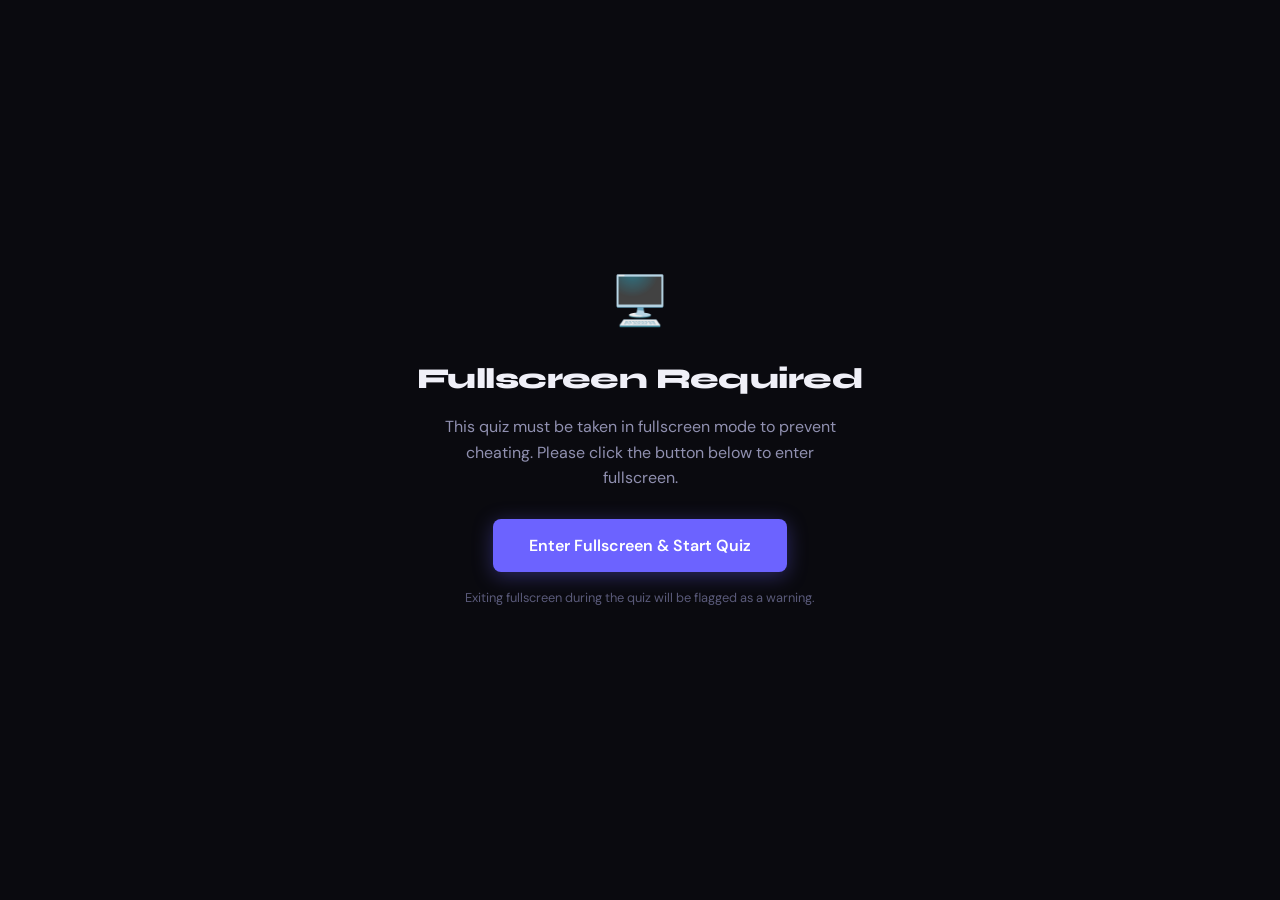
<file: quiz.html>
<!DOCTYPE html>
<html lang="en">
<head>
  <meta charset="UTF-8" />
  <meta name="viewport" content="width=device-width, initial-scale=1.0" />
  <title>QuizApp — Student Quiz</title>
  <link rel="stylesheet" href="style.css" />
</head>
<body>

<!-- ══════════ FULLSCREEN PROMPT ══════════ -->
<div class="fullscreen-prompt" id="fullscreenPrompt">
  <div style="font-size:3rem;margin-bottom:16px">🖥️</div>
  <h2>Fullscreen Required</h2>
  <p>This quiz must be taken in fullscreen mode to prevent cheating. Please click the button below to enter fullscreen.</p>
  <button class="btn btn-primary btn-lg" onclick="enterFullscreen()">Enter Fullscreen & Start Quiz</button>
  <p style="margin-top:16px;font-size:0.8rem;color:var(--text3)">Exiting fullscreen during the quiz will be flagged as a warning.</p>
</div>

<!-- ══════════ ANTI-CHEAT WARNING OVERLAY ══════════ -->
<div class="anticheat-warning hidden" id="anticheatOverlay">
  <div style="font-size:3rem;margin-bottom:8px">⚠️</div>
  <h2>Warning!</h2>
  <div class="warning-count" id="warningCount">1</div>
  <p id="warningMsg">Tab switch detected. Please stay on this page.</p>
  <p style="font-size:0.85rem;opacity:0.8" id="warningNote">Warning 3 will auto-submit your quiz.</p>
  <button class="btn" style="background:#fff;color:#ef4444;font-weight:700;margin-top:8px" onclick="dismissWarning()">I Understand — Resume Quiz</button>
</div>

<!-- ══════════ SCREEN: LOGIN ══════════ -->
<div class="screen active" id="screenLogin">
  <div class="login-wrap">
    <div class="login-card">
      <div style="text-align:center;margin-bottom:24px">
        <div class="brand" style="font-size:1.8rem;margin-bottom:4px">⚡ QuizApp</div>
        <div id="loginSubjectBadge" style="font-size:0.85rem;color:var(--text2)">Loading quiz...</div>
      </div>

      <div id="loginQuizInfo" class="card" style="padding:16px;margin-bottom:24px;background:var(--surface2)">
        <div style="font-size:0.8rem;color:var(--text2);margin-bottom:8px;text-transform:uppercase;letter-spacing:0.08em">Quiz Details</div>
        <div id="loginInfoContent" style="color:var(--text3);font-size:0.9rem">Waiting for quiz to be launched by faculty...</div>
      </div>

      <div id="loginForm">
        <h2 class="login-title">Student Login</h2>
        <p class="login-sub">Enter your details to begin the quiz.</p>

        <div class="form-group">
          <label>Full Name</label>
          <input type="text" id="studentName" placeholder="e.g. Rahul Sharma" autocomplete="off" />
        </div>
        <div class="form-row">
          <div class="form-group">
            <label>JLU ID</label>
            <input type="text" id="studentJluId" placeholder="e.g. JLU2023001" autocomplete="off" />
          </div>
          <div class="form-group">
            <label>Roll Number</label>
            <input type="text" id="studentRollNo" placeholder="e.g. 23CS001" autocomplete="off" />
          </div>
        </div>
        <div class="form-group">
          <label>Email Address</label>
          <input type="email" id="studentEmail" placeholder="your@email.com" autocomplete="off" />
        </div>

        <div id="loginError" class="alert alert-danger hidden"></div>

        <button class="btn btn-primary btn-full mt-16" onclick="startQuiz()" id="btnStart">
          Start Quiz →
        </button>
        <p style="text-align:center;font-size:0.78rem;color:var(--text3);margin-top:12px">
          Your scorecard will be emailed to you after submission.
        </p>
      </div>

      <div id="loginNotLive" class="hidden">
        <div class="alert alert-warning">⏳ Quiz has not been launched yet. Please wait for your faculty.</div>
        <button class="btn btn-ghost btn-full mt-8" onclick="checkQuizStatus()">🔄 Check Again</button>
      </div>
    </div>
  </div>
</div>

<!-- ══════════ SCREEN: QUIZ ══════════ -->
<div class="screen" id="screenQuiz">
  <!-- Fixed header -->
  <div class="quiz-header">
    <div class="flex gap-12" style="align-items:center">
      <span class="brand" style="font-size:1rem">⚡ QuizApp</span>
      <span id="quizSubjectLabel" style="font-size:0.8rem;color:var(--text2)"></span>
    </div>
    <div class="quiz-timer" id="quizTimer">
      <span>⏱</span><span id="timerDisplay">30:00</span>
    </div>
    <div style="font-size:0.85rem;color:var(--text2)">
      <span id="questionProgress">Q 0/0</span>
      <span style="margin-left:12px;color:var(--warning)" id="warningBadge"></span>
    </div>
  </div>

  <!-- Progress bar -->
  <div class="quiz-progress-bar">
    <div class="quiz-progress-fill" id="progressFill" style="width:0%"></div>
  </div>

  <!-- Quiz body -->
  <div class="quiz-body">
    <div class="container" style="padding-top:24px;padding-bottom:80px">
      <div id="questionsContainer"></div>

      <!-- Navigation -->
      <div style="position:fixed;bottom:0;left:0;right:0;background:rgba(10,10,15,0.95);backdrop-filter:blur(20px);border-top:1px solid var(--border);padding:14px 24px;">
        <div style="max-width:900px;margin:0 auto;display:flex;justify-content:space-between;align-items:center">
          <button class="btn btn-ghost" id="btnPrev" onclick="prevQuestion()">← Previous</button>
          <div style="font-size:0.85rem;color:var(--text2)">
            <span id="answeredCount">0</span> of <span id="totalCount">0</span> answered
          </div>
          <button class="btn btn-primary" id="btnNext" onclick="nextQuestion()">Next →</button>
        </div>
      </div>
    </div>
  </div>
</div>

<!-- ══════════ SCREEN: RESULT ══════════ -->
<div class="screen" id="screenResult">
  <div class="container" style="padding-bottom:60px">

    <!-- Hero -->
    <div class="result-hero">
      <div class="score-ring">
        <svg viewBox="0 0 160 160" width="160" height="160">
          <circle cx="80" cy="80" r="70" fill="none" stroke="var(--surface3)" stroke-width="12"/>
          <circle cx="80" cy="80" r="70" fill="none" stroke="url(#scoreGrad)" stroke-width="12"
            stroke-linecap="round" id="scoreCircle" stroke-dasharray="439.8" stroke-dashoffset="439.8"/>
          <defs>
            <linearGradient id="scoreGrad" x1="0%" y1="0%" x2="100%" y2="0%">
              <stop offset="0%" stop-color="#6c63ff"/>
              <stop offset="100%" stop-color="#43e8b0"/>
            </linearGradient>
          </defs>
        </svg>
        <div class="score-ring-text">
          <div class="score-big" id="resultScore">—</div>
          <div class="score-sub">Score</div>
        </div>
      </div>
      <h2 style="font-size:1.6rem;font-weight:800;margin-bottom:6px" id="resultName">Well done!</h2>
      <p style="color:var(--text2)" id="resultSubject"></p>
    </div>

    <!-- Stats -->
    <div class="stats-grid mb-24">
      <div class="stat-card"><div class="stat-value" id="rAccuracy">—</div><div class="stat-label">Accuracy</div></div>
      <div class="stat-card"><div class="stat-value" id="rTime">—</div><div class="stat-label">Time Taken</div></div>
      <div class="stat-card"><div class="stat-value" id="rCorrect">—</div><div class="stat-label">Correct</div></div>
      <div class="stat-card"><div class="stat-value" id="rWrong">—</div><div class="stat-label">Wrong</div></div>
    </div>

    <div id="emailSentAlert" class="hidden"></div>

    <!-- Answer Review -->
    <div class="flex-between mb-16">
      <h3 style="font-family:'Syne',sans-serif;font-weight:700">Answer Review</h3>
      <span style="font-size:0.85rem;color:var(--text2)">Green = correct, Red = wrong</span>
    </div>
    <div id="reviewList"></div>

  </div>
</div>

<script src="app.js"></script>
<script>
// ═══════════════════════════════════════════════════
//  Student Quiz Logic
// ═══════════════════════════════════════════════════

let currentSession = null;
let currentQuestionIndex = 0;
let timerInterval = null;
let timeLeft = 0;
let quizData = null;
let warningCount = 0;
const MAX_WARNINGS = 3;

// ── INIT ──
window.addEventListener('load', () => {
  loadQuizData();
  setupAntiCheat();
});

function loadQuizData() {
  const stored = sessionStorage.getItem('quizState');
  if (stored) {
    quizData = JSON.parse(stored);
    QuizApp.state.faculty = quizData.faculty;
    QuizApp.state.questions = quizData.questions;
    QuizApp.state.quizLive = quizData.quizLive;
  }

  if (!quizData || !quizData.quizLive) {
    document.getElementById('loginForm').classList.add('hidden');
    document.getElementById('loginNotLive').classList.remove('hidden');
    return;
  }

  const f = quizData.faculty;
  document.getElementById('loginSubjectBadge').textContent = `${f.subjectName} — ${f.subjectCode}`;
  document.getElementById('loginInfoContent').innerHTML = `
    <div style="display:flex;flex-direction:column;gap:4px">
      <span><strong>Subject:</strong> ${f.subjectName} (${f.subjectCode})</span>
      <span><strong>Faculty:</strong> ${f.facultyName}</span>
      <span><strong>Duration:</strong> ${f.duration} minutes</span>
      <span><strong>Questions:</strong> ${f.questions?.length || quizData.questions.length}</span>
      ${f.instructions ? `<span><strong>Instructions:</strong> ${f.instructions}</span>` : ''}
    </div>`;
  document.title = `QuizApp — ${f.subjectName}`;
}

function checkQuizStatus() {
  loadQuizData();
  if (quizData && quizData.quizLive) {
    document.getElementById('loginNotLive').classList.add('hidden');
    document.getElementById('loginForm').classList.remove('hidden');
  } else {
    alert('Quiz is not live yet. Please try again.');
  }
}

// ── LOGIN ──
function startQuiz() {
  const name = document.getElementById('studentName').value.trim();
  const jluId = document.getElementById('studentJluId').value.trim();
  const rollNumber = document.getElementById('studentRollNo').value.trim();
  const email = document.getElementById('studentEmail').value.trim();

  if (!name || !jluId || !rollNumber || !email) {
    showLoginError('Please fill in all fields.');
    return;
  }
  if (!/^[^\s@]+@[^\s@]+\.[^\s@]+$/.test(email)) {
    showLoginError('Please enter a valid email address.');
    return;
  }
  if (!quizData || !quizData.quizLive) {
    showLoginError('Quiz is not live. Please wait for faculty.');
    return;
  }

  // Create session
  currentSession = QuizApp.Sessions.create({ name, jluId, rollNumber, email });
  timeLeft = QuizApp.state.faculty.duration * 60;

  // Show fullscreen prompt
  document.getElementById('fullscreenPrompt').style.display = 'flex';
}

function showLoginError(msg) {
  const el = document.getElementById('loginError');
  el.textContent = msg;
  el.classList.remove('hidden');
}

// ── FULLSCREEN ──
function enterFullscreen() {
  const el = document.documentElement;
  if (el.requestFullscreen) el.requestFullscreen();
  else if (el.webkitRequestFullscreen) el.webkitRequestFullscreen();
  else if (el.mozRequestFullScreen) el.mozRequestFullScreen();

  document.getElementById('fullscreenPrompt').style.display = 'none';
  showQuizScreen();
}

document.addEventListener('fullscreenchange', () => {
  if (!document.fullscreenElement && currentSession && !currentSession.submitted) {
    triggerWarning('fullscreen', 'Fullscreen exit detected! Please stay in fullscreen.');
  }
});

// ── QUIZ SCREEN ──
function showQuizScreen() {
  document.getElementById('screenLogin').classList.remove('active');
  document.getElementById('screenQuiz').classList.add('active');
  document.getElementById('quizSubjectLabel').textContent =
    `${QuizApp.state.faculty.subjectName} — ${QuizApp.state.faculty.subjectCode}`;

  renderQuestion(0);
  startTimer();
}

// ── RENDER QUESTION ──
function renderQuestion(index) {
  const q = currentSession.questions[index];
  const total = currentSession.questions.length;
  currentQuestionIndex = index;

  // Progress
  const answered = Object.keys(currentSession.answers).length;
  document.getElementById('questionProgress').textContent = `Q ${index+1}/${total}`;
  document.getElementById('answeredCount').textContent = answered;
  document.getElementById('totalCount').textContent = total;
  document.getElementById('progressFill').style.width = `${((index+1)/total)*100}%`;

  // Nav buttons
  document.getElementById('btnPrev').disabled = index === 0;
  const isLast = index === total - 1;
  const nextBtn = document.getElementById('btnNext');
  nextBtn.textContent = isLast ? '✅ Submit Quiz' : 'Next →';
  nextBtn.className = isLast ? 'btn btn-success' : 'btn btn-primary';
  if (isLast) {
    nextBtn.onclick = () => confirmSubmit();
  } else {
    nextBtn.onclick = () => nextQuestion();
  }

  // Render question card
  const selectedAnswer = currentSession.answers[q.questionText] || null;
  document.getElementById('questionsContainer').innerHTML = `
    <div class="question-card">
      <div class="question-number">Question ${index + 1} of ${total}</div>
      <div class="question-text">${q.questionText}</div>
      <div class="options-grid">
        ${q.optionsShuffled.map(key => `
          <div class="option ${selectedAnswer === key ? 'selected' : ''}"
               onclick="selectAnswer('${q.questionText.replace(/'/g,"\\'")}', '${key}', this)">
            <div class="option-key">${key}</div>
            <div class="option-text">${q.options[key]}</div>
          </div>
        `).join('')}
      </div>
    </div>`;
}

// ── SELECT ANSWER ──
function selectAnswer(questionText, key, el) {
  currentSession.answers[questionText] = key;
  // Update UI
  document.querySelectorAll('.option').forEach(o => o.classList.remove('selected'));
  el.classList.add('selected');
  // Update answered count
  document.getElementById('answeredCount').textContent = Object.keys(currentSession.answers).length;
}

function nextQuestion() {
  if (currentQuestionIndex < currentSession.questions.length - 1) {
    renderQuestion(currentQuestionIndex + 1);
  }
}

function prevQuestion() {
  if (currentQuestionIndex > 0) {
    renderQuestion(currentQuestionIndex - 1);
  }
}

// ── CONFIRM SUBMIT ──
function confirmSubmit() {
  const answered = Object.keys(currentSession.answers).length;
  const total = currentSession.questions.length;
  const unanswered = total - answered;
  if (unanswered > 0) {
    if (!confirm(`You have ${unanswered} unanswered question(s). Are you sure you want to submit?`)) return;
  } else {
    if (!confirm('Submit your quiz? You cannot change answers after submission.')) return;
  }
  submitQuiz();
}

// ── SUBMIT QUIZ ──
async function submitQuiz() {
  clearInterval(timerInterval);
  const session = QuizApp.Sessions.evaluate(currentSession.id);
  currentSession = session;

  // Save submission to sessionStorage for faculty dashboard
  const existing = JSON.parse(sessionStorage.getItem('submissions') || '[]');
  existing.push(session);
  sessionStorage.setItem('submissions', JSON.stringify(existing));

  // Send email if token available
  let emailSent = false;
  if (QuizApp.state.faculty.gmailAccessToken) {
    try {
      await QuizApp.Email.sendStudentScorecard(session);
      emailSent = true;
    } catch(e) { emailSent = false; }
  }

  showResultScreen(session, emailSent);
}

// ── RESULT SCREEN ──
function showResultScreen(session, emailSent) {
  document.getElementById('screenQuiz').classList.remove('active');
  document.getElementById('screenResult').classList.add('active');

  const total = session.questions.length;
  const wrong = total - session.score - (session.questions.filter(q => !session.answers[q.questionText]).length);
  const unanswered = session.questions.filter(q => !session.answers[q.questionText]).length;

  // Score ring animation
  const circumference = 439.8;
  const offset = circumference - (session.accuracy / 100) * circumference;
  setTimeout(() => {
    document.getElementById('scoreCircle').style.transition = 'stroke-dashoffset 1.2s ease';
    document.getElementById('scoreCircle').style.strokeDashoffset = offset;
  }, 300);

  document.getElementById('resultScore').textContent = `${session.score}/${total}`;
  document.getElementById('resultName').textContent = session.accuracy >= 75 ? '🎉 Well Done!' : session.accuracy >= 50 ? '👍 Good Effort!' : '📚 Keep Practicing!';
  document.getElementById('resultSubject').textContent = `${QuizApp.state.faculty.subjectName} — ${QuizApp.state.faculty.subjectCode} | ${session.name}`;
  document.getElementById('rAccuracy').textContent = `${session.accuracy}%`;
  document.getElementById('rTime').textContent = QuizApp.Sessions.getTimeTaken(session);
  document.getElementById('rCorrect').textContent = session.score;
  document.getElementById('rWrong').textContent = total - session.score;

  // Email alert
  const alertEl = document.getElementById('emailSentAlert');
  if (emailSent) {
    alertEl.innerHTML = `<div class="alert alert-success">📧 Scorecard emailed to ${session.email}</div>`;
  } else {
    alertEl.innerHTML = `<div class="alert alert-info">ℹ️ Email not configured. Show your score to faculty.</div>`;
  }
  alertEl.classList.remove('hidden');

  // Review list
  document.getElementById('reviewList').innerHTML = session.questions.map((q, i) => {
    const chosen = session.answers[q.questionText];
    const isCorrect = chosen === q.answer;
    return `
      <div class="review-item ${isCorrect ? 'correct' : 'wrong'}">
        <div class="review-q"><strong>Q${i+1}.</strong> ${q.questionText}</div>
        <div class="review-answers">
          ${chosen ? `<span class="review-ans your">Your answer: ${chosen}) ${q.options[chosen] || ''}</span>` : `<span class="review-ans" style="background:rgba(255,209,102,0.15);color:var(--warning)">Not Answered</span>`}
          ${!isCorrect ? `<span class="review-ans correct-ans">Correct: ${q.answer}) ${q.options[q.answer]}</span>` : ''}
          <span style="font-size:1.1rem">${isCorrect ? '✅' : '❌'}</span>
        </div>
      </div>`;
  }).join('');
}

// ── TIMER ──
function startTimer() {
  updateTimerDisplay();
  timerInterval = setInterval(() => {
    timeLeft--;
    updateTimerDisplay();
    if (timeLeft <= 0) {
      clearInterval(timerInterval);
      alert('⏰ Time is up! Your quiz is being submitted.');
      submitQuiz();
    }
  }, 1000);
}

function updateTimerDisplay() {
  const mins = Math.floor(timeLeft / 60);
  const secs = timeLeft % 60;
  const display = `${String(mins).padStart(2,'0')}:${String(secs).padStart(2,'0')}`;
  const el = document.getElementById('timerDisplay');
  const timer = document.getElementById('quizTimer');
  el.textContent = display;
  timer.classList.remove('warning','danger');
  if (timeLeft <= 60) timer.classList.add('danger');
  else if (timeLeft <= 300) timer.classList.add('warning');
}

// ── ANTI-CHEAT ──
function setupAntiCheat() {
  // Block copy, paste, cut, right-click
  ['copy','paste','cut','contextmenu'].forEach(evt => {
    document.addEventListener(evt, (e) => {
      if (currentSession && !currentSession.submitted) {
        e.preventDefault();
        currentSession.copyAttempts++;
        showToast('⛔ Copy/paste is disabled during the quiz.');
      }
    });
  });

  // Tab switch / visibility change
  document.addEventListener('visibilitychange', () => {
    if (document.hidden && currentSession && !currentSession.submitted) {
      triggerWarning('tab', 'Tab switch detected! Stay on the quiz tab.');
    }
  });

  // Window blur (alt-tab, etc.)
  window.addEventListener('blur', () => {
    if (currentSession && !currentSession.submitted) {
      triggerWarning('blur', 'Window lost focus! Please return to the quiz.');
    }
  });

  // Keyboard shortcuts
  document.addEventListener('keydown', (e) => {
    if (!currentSession || currentSession.submitted) return;
    // Block F12, Ctrl+U, Ctrl+Shift+I, Ctrl+C, Ctrl+V, etc.
    if (e.key === 'F12' || (e.ctrlKey && ['u','s','a','c','v','x','p'].includes(e.key.toLowerCase()))
        || (e.ctrlKey && e.shiftKey && ['i','j','c'].includes(e.key.toLowerCase()))) {
      e.preventDefault();
      showToast('⛔ This action is disabled during the quiz.');
    }
  });
}

function triggerWarning(type, msg) {
  warningCount++;
  currentSession.tabSwitches++;

  // Update warning badge
  document.getElementById('warningBadge').textContent = `⚠️ ${warningCount} warning(s)`;

  if (warningCount >= MAX_WARNINGS) {
    // Auto submit
    document.getElementById('anticheatOverlay').classList.remove('hidden');
    document.getElementById('warningCount').textContent = warningCount;
    document.getElementById('warningMsg').textContent = 'Maximum warnings reached. Your quiz is being auto-submitted!';
    document.getElementById('warningNote').textContent = '';
    setTimeout(() => {
      document.getElementById('anticheatOverlay').classList.add('hidden');
      submitQuiz();
    }, 3000);
    return;
  }

  const overlay = document.getElementById('anticheatOverlay');
  document.getElementById('warningCount').textContent = warningCount;
  document.getElementById('warningMsg').textContent = msg;
  document.getElementById('warningNote').textContent = `Warning ${warningCount} of ${MAX_WARNINGS}. Warning ${MAX_WARNINGS} will auto-submit your quiz.`;
  overlay.classList.remove('hidden');
}

function dismissWarning() {
  document.getElementById('anticheatOverlay').classList.add('hidden');
  // Try re-enter fullscreen
  if (!document.fullscreenElement && currentSession && !currentSession.submitted) {
    enterFullscreenSilently();
  }
}

function enterFullscreenSilently() {
  const el = document.documentElement;
  if (el.requestFullscreen) el.requestFullscreen().catch(() => {});
}

// ── TOAST ──
let toastTimeout;
function showToast(msg) {
  let toast = document.getElementById('toast');
  if (!toast) {
    toast = document.createElement('div');
    toast.id = 'toast';
    toast.style.cssText = `
      position:fixed;bottom:80px;left:50%;transform:translateX(-50%);
      background:var(--surface3);border:1px solid var(--border);
      color:var(--text);padding:10px 20px;border-radius:8px;
      font-size:0.85rem;z-index:9000;animation:fadeIn 0.2s ease;
      white-space:nowrap;box-shadow:var(--shadow)`;
    document.body.appendChild(toast);
  }
  toast.textContent = msg;
  toast.style.display = 'block';
  clearTimeout(toastTimeout);
  toastTimeout = setTimeout(() => { toast.style.display = 'none'; }, 2500);
}
</script>
</body>
</html>
</file>
<file: style.css>
@import url('https://fonts.googleapis.com/css2?family=Syne:wght@400;600;700;800&family=DM+Sans:wght@300;400;500;600&display=swap');

:root {
  --bg: #0a0a0f;
  --surface: #111118;
  --surface2: #1a1a24;
  --surface3: #22222f;
  --border: #2a2a3a;
  --accent: #6c63ff;
  --accent2: #ff6584;
  --accent3: #43e8b0;
  --text: #f0f0f8;
  --text2: #9090b0;
  --text3: #5a5a7a;
  --success: #43e8b0;
  --danger: #ff6584;
  --warning: #ffd166;
  --radius: 14px;
  --radius-sm: 8px;
  --shadow: 0 8px 32px rgba(0,0,0,0.4);
  --glow: 0 0 30px rgba(108,99,255,0.15);
}

* { margin: 0; padding: 0; box-sizing: border-box; }

html { scroll-behavior: smooth; }

body {
  font-family: 'DM Sans', sans-serif;
  background: var(--bg);
  color: var(--text);
  min-height: 100vh;
  line-height: 1.6;
  overflow-x: hidden;
}

body::before {
  content: '';
  position: fixed;
  top: -50%;
  left: -50%;
  width: 200%;
  height: 200%;
  background: radial-gradient(ellipse at 20% 20%, rgba(108,99,255,0.06) 0%, transparent 50%),
              radial-gradient(ellipse at 80% 80%, rgba(67,232,176,0.04) 0%, transparent 50%);
  pointer-events: none;
  z-index: 0;
}

/* ─── TYPOGRAPHY ─── */
h1, h2, h3, h4 { font-family: 'Syne', sans-serif; letter-spacing: -0.02em; }

.brand {
  font-family: 'Syne', sans-serif;
  font-weight: 800;
  font-size: 1.4rem;
  background: linear-gradient(135deg, var(--accent), var(--accent3));
  -webkit-background-clip: text;
  -webkit-text-fill-color: transparent;
  background-clip: text;
}

/* ─── LAYOUT ─── */
.container {
  max-width: 900px;
  margin: 0 auto;
  padding: 0 24px;
  position: relative;
  z-index: 1;
}

.container-wide {
  max-width: 1200px;
  margin: 0 auto;
  padding: 0 24px;
  position: relative;
  z-index: 1;
}

/* ─── HEADER ─── */
.header {
  padding: 20px 0;
  border-bottom: 1px solid var(--border);
  position: sticky;
  top: 0;
  background: rgba(10,10,15,0.85);
  backdrop-filter: blur(20px);
  z-index: 100;
}

.header-inner {
  display: flex;
  align-items: center;
  justify-content: space-between;
}

.header-badge {
  font-size: 0.7rem;
  font-weight: 600;
  text-transform: uppercase;
  letter-spacing: 0.1em;
  padding: 4px 10px;
  border-radius: 20px;
  background: rgba(108,99,255,0.15);
  color: var(--accent);
  border: 1px solid rgba(108,99,255,0.3);
}

/* ─── CARDS ─── */
.card {
  background: var(--surface);
  border: 1px solid var(--border);
  border-radius: var(--radius);
  padding: 28px;
  box-shadow: var(--shadow);
  transition: border-color 0.2s;
}

.card:hover { border-color: rgba(108,99,255,0.3); }

.card-title {
  font-family: 'Syne', sans-serif;
  font-size: 1.1rem;
  font-weight: 700;
  margin-bottom: 20px;
  display: flex;
  align-items: center;
  gap: 10px;
}

.card-title .icon {
  width: 32px;
  height: 32px;
  border-radius: 8px;
  display: flex;
  align-items: center;
  justify-content: center;
  font-size: 1rem;
  background: rgba(108,99,255,0.15);
}

/* ─── FORMS ─── */
.form-group {
  margin-bottom: 18px;
}

.form-row {
  display: grid;
  grid-template-columns: 1fr 1fr;
  gap: 16px;
}

.form-row-3 {
  display: grid;
  grid-template-columns: 1fr 1fr 1fr;
  gap: 16px;
}

label {
  display: block;
  font-size: 0.8rem;
  font-weight: 600;
  text-transform: uppercase;
  letter-spacing: 0.08em;
  color: var(--text2);
  margin-bottom: 8px;
}

input, select, textarea {
  width: 100%;
  background: var(--surface2);
  border: 1px solid var(--border);
  border-radius: var(--radius-sm);
  padding: 12px 16px;
  color: var(--text);
  font-family: 'DM Sans', sans-serif;
  font-size: 0.95rem;
  transition: border-color 0.2s, box-shadow 0.2s;
  outline: none;
}

input:focus, select:focus, textarea:focus {
  border-color: var(--accent);
  box-shadow: 0 0 0 3px rgba(108,99,255,0.15);
}

input::placeholder, textarea::placeholder { color: var(--text3); }

textarea {
  resize: vertical;
  min-height: 160px;
  font-size: 0.9rem;
  line-height: 1.7;
}

select option { background: var(--surface2); }

/* ─── BUTTONS ─── */
.btn {
  display: inline-flex;
  align-items: center;
  justify-content: center;
  gap: 8px;
  padding: 12px 24px;
  border-radius: var(--radius-sm);
  font-family: 'DM Sans', sans-serif;
  font-size: 0.9rem;
  font-weight: 600;
  cursor: pointer;
  border: none;
  transition: all 0.2s;
  text-decoration: none;
  white-space: nowrap;
}

.btn-primary {
  background: var(--accent);
  color: #fff;
  box-shadow: 0 4px 20px rgba(108,99,255,0.35);
}

.btn-primary:hover {
  background: #7c75ff;
  box-shadow: 0 4px 28px rgba(108,99,255,0.5);
  transform: translateY(-1px);
}

.btn-success {
  background: var(--success);
  color: #0a0a0f;
  box-shadow: 0 4px 20px rgba(67,232,176,0.3);
}

.btn-success:hover {
  background: #5fffca;
  transform: translateY(-1px);
}

.btn-danger {
  background: var(--danger);
  color: #fff;
  box-shadow: 0 4px 20px rgba(255,101,132,0.3);
}

.btn-danger:hover { background: #ff7a99; transform: translateY(-1px); }

.btn-ghost {
  background: transparent;
  color: var(--text2);
  border: 1px solid var(--border);
}

.btn-ghost:hover {
  border-color: var(--accent);
  color: var(--accent);
  background: rgba(108,99,255,0.08);
}

.btn-warning {
  background: var(--warning);
  color: #0a0a0f;
}

.btn-sm { padding: 8px 16px; font-size: 0.82rem; }
.btn-lg { padding: 16px 36px; font-size: 1rem; }
.btn-full { width: 100%; }

.btn:disabled {
  opacity: 0.4;
  cursor: not-allowed;
  transform: none !important;
}

/* ─── TABS ─── */
.tabs {
  display: flex;
  gap: 4px;
  background: var(--surface2);
  padding: 4px;
  border-radius: var(--radius-sm);
  margin-bottom: 28px;
}

.tab {
  flex: 1;
  padding: 10px 20px;
  border-radius: 6px;
  border: none;
  background: transparent;
  color: var(--text2);
  font-family: 'DM Sans', sans-serif;
  font-size: 0.9rem;
  font-weight: 500;
  cursor: pointer;
  transition: all 0.2s;
}

.tab.active {
  background: var(--accent);
  color: #fff;
  box-shadow: 0 2px 12px rgba(108,99,255,0.4);
}

/* ─── BADGE ─── */
.badge {
  display: inline-flex;
  align-items: center;
  padding: 3px 10px;
  border-radius: 20px;
  font-size: 0.75rem;
  font-weight: 600;
}

.badge-success { background: rgba(67,232,176,0.15); color: var(--success); }
.badge-danger { background: rgba(255,101,132,0.15); color: var(--danger); }
.badge-warning { background: rgba(255,209,102,0.15); color: var(--warning); }
.badge-info { background: rgba(108,99,255,0.15); color: var(--accent); }

/* ─── TABLE ─── */
.table-wrap {
  overflow-x: auto;
  border-radius: var(--radius);
  border: 1px solid var(--border);
}

table {
  width: 100%;
  border-collapse: collapse;
  font-size: 0.88rem;
}

thead {
  background: var(--surface2);
  position: sticky;
  top: 0;
}

th {
  padding: 14px 16px;
  text-align: left;
  font-family: 'Syne', sans-serif;
  font-size: 0.75rem;
  font-weight: 700;
  text-transform: uppercase;
  letter-spacing: 0.08em;
  color: var(--text2);
  border-bottom: 1px solid var(--border);
  white-space: nowrap;
}

td {
  padding: 14px 16px;
  border-bottom: 1px solid rgba(42,42,58,0.5);
  color: var(--text);
  vertical-align: middle;
}

tr:last-child td { border-bottom: none; }
tr:hover td { background: rgba(108,99,255,0.04); }

/* ─── STATS GRID ─── */
.stats-grid {
  display: grid;
  grid-template-columns: repeat(auto-fit, minmax(160px, 1fr));
  gap: 16px;
  margin-bottom: 28px;
}

.stat-card {
  background: var(--surface2);
  border: 1px solid var(--border);
  border-radius: var(--radius);
  padding: 20px;
  text-align: center;
}

.stat-value {
  font-family: 'Syne', sans-serif;
  font-size: 2rem;
  font-weight: 800;
  background: linear-gradient(135deg, var(--accent), var(--accent3));
  -webkit-background-clip: text;
  -webkit-text-fill-color: transparent;
  background-clip: text;
  line-height: 1;
  margin-bottom: 6px;
}

.stat-label {
  font-size: 0.78rem;
  color: var(--text2);
  text-transform: uppercase;
  letter-spacing: 0.08em;
  font-weight: 600;
}

/* ─── QUIZ SCREEN ─── */
.quiz-header {
  position: fixed;
  top: 0; left: 0; right: 0;
  background: rgba(10,10,15,0.95);
  backdrop-filter: blur(20px);
  border-bottom: 1px solid var(--border);
  padding: 14px 24px;
  display: flex;
  align-items: center;
  justify-content: space-between;
  z-index: 200;
}

.quiz-timer {
  font-family: 'Syne', sans-serif;
  font-size: 1.3rem;
  font-weight: 800;
  color: var(--accent3);
  display: flex;
  align-items: center;
  gap: 8px;
}

.quiz-timer.warning { color: var(--warning); animation: pulse 1s infinite; }
.quiz-timer.danger { color: var(--danger); animation: pulse 0.5s infinite; }

.quiz-progress-bar {
  height: 3px;
  background: var(--surface3);
  position: fixed;
  top: 57px;
  left: 0; right: 0;
  z-index: 200;
}

.quiz-progress-fill {
  height: 100%;
  background: linear-gradient(90deg, var(--accent), var(--accent3));
  transition: width 0.3s ease;
}

.quiz-body { padding-top: 80px; }

.question-card {
  background: var(--surface);
  border: 1px solid var(--border);
  border-radius: var(--radius);
  padding: 32px;
  margin-bottom: 20px;
  animation: slideIn 0.3s ease;
}

.question-number {
  font-size: 0.75rem;
  font-weight: 700;
  text-transform: uppercase;
  letter-spacing: 0.12em;
  color: var(--accent);
  margin-bottom: 12px;
}

.question-text {
  font-family: 'Syne', sans-serif;
  font-size: 1.15rem;
  font-weight: 600;
  line-height: 1.5;
  margin-bottom: 24px;
}

.options-grid {
  display: grid;
  gap: 10px;
}

.option {
  display: flex;
  align-items: center;
  gap: 14px;
  padding: 14px 18px;
  background: var(--surface2);
  border: 2px solid var(--border);
  border-radius: var(--radius-sm);
  cursor: pointer;
  transition: all 0.2s;
  user-select: none;
}

.option:hover {
  border-color: var(--accent);
  background: rgba(108,99,255,0.08);
}

.option.selected {
  border-color: var(--accent);
  background: rgba(108,99,255,0.15);
}

.option.correct {
  border-color: var(--success);
  background: rgba(67,232,176,0.12);
}

.option.wrong {
  border-color: var(--danger);
  background: rgba(255,101,132,0.12);
}

.option-key {
  width: 30px;
  height: 30px;
  border-radius: 6px;
  background: var(--surface3);
  display: flex;
  align-items: center;
  justify-content: center;
  font-family: 'Syne', sans-serif;
  font-size: 0.8rem;
  font-weight: 700;
  flex-shrink: 0;
  transition: all 0.2s;
}

.option.selected .option-key {
  background: var(--accent);
  color: #fff;
}

.option-text { font-size: 0.95rem; line-height: 1.4; }

/* ─── RESULT SCREEN ─── */
.result-hero {
  text-align: center;
  padding: 48px 0 32px;
}

.score-ring {
  width: 160px;
  height: 160px;
  margin: 0 auto 24px;
  position: relative;
}

.score-ring svg { transform: rotate(-90deg); }

.score-ring-text {
  position: absolute;
  top: 50%; left: 50%;
  transform: translate(-50%, -50%);
  text-align: center;
}

.score-big {
  font-family: 'Syne', sans-serif;
  font-size: 2.2rem;
  font-weight: 800;
  line-height: 1;
}

.score-sub { font-size: 0.75rem; color: var(--text2); }

/* ─── ANSWER REVIEW ─── */
.review-item {
  background: var(--surface);
  border: 1px solid var(--border);
  border-radius: var(--radius);
  padding: 20px 24px;
  margin-bottom: 12px;
  border-left: 4px solid transparent;
  transition: all 0.2s;
}

.review-item.correct { border-left-color: var(--success); }
.review-item.wrong { border-left-color: var(--danger); }

.review-q { font-size: 0.95rem; font-weight: 500; margin-bottom: 10px; }
.review-answers { display: flex; gap: 12px; flex-wrap: wrap; }
.review-ans { font-size: 0.82rem; padding: 4px 12px; border-radius: 20px; }
.review-ans.your { background: rgba(108,99,255,0.15); color: var(--accent); }
.review-ans.correct-ans { background: rgba(67,232,176,0.15); color: var(--success); }

/* ─── ANTICHEAT OVERLAY ─── */
.anticheat-warning {
  position: fixed;
  inset: 0;
  background: rgba(255,101,132,0.97);
  z-index: 9999;
  display: flex;
  flex-direction: column;
  align-items: center;
  justify-content: center;
  text-align: center;
  padding: 40px;
  animation: fadeIn 0.2s ease;
}

.anticheat-warning h2 {
  font-family: 'Syne', sans-serif;
  font-size: 2rem;
  font-weight: 800;
  color: #fff;
  margin-bottom: 12px;
}

.anticheat-warning p { color: rgba(255,255,255,0.85); font-size: 1rem; margin-bottom: 24px; }

.warning-count {
  font-family: 'Syne', sans-serif;
  font-size: 4rem;
  font-weight: 800;
  color: #fff;
  line-height: 1;
  margin-bottom: 8px;
}

/* ─── UPLOAD AREA ─── */
.upload-area {
  border: 2px dashed var(--border);
  border-radius: var(--radius);
  padding: 32px;
  text-align: center;
  cursor: pointer;
  transition: all 0.2s;
  background: var(--surface2);
}

.upload-area:hover, .upload-area.dragover {
  border-color: var(--accent);
  background: rgba(108,99,255,0.06);
}

.upload-icon { font-size: 2.5rem; margin-bottom: 12px; }
.upload-text { color: var(--text2); font-size: 0.9rem; }
.upload-text strong { color: var(--accent); }

/* ─── DIVIDER ─── */
.divider {
  height: 1px;
  background: var(--border);
  margin: 24px 0;
  position: relative;
}

.divider span {
  position: absolute;
  top: 50%; left: 50%;
  transform: translate(-50%, -50%);
  background: var(--surface);
  padding: 0 12px;
  font-size: 0.78rem;
  color: var(--text3);
  text-transform: uppercase;
  letter-spacing: 0.1em;
}

/* ─── ALERTS ─── */
.alert {
  padding: 14px 18px;
  border-radius: var(--radius-sm);
  font-size: 0.88rem;
  margin-bottom: 16px;
  display: flex;
  align-items: flex-start;
  gap: 10px;
  border: 1px solid;
}

.alert-info {
  background: rgba(108,99,255,0.1);
  border-color: rgba(108,99,255,0.3);
  color: #a8a4ff;
}

.alert-success {
  background: rgba(67,232,176,0.1);
  border-color: rgba(67,232,176,0.3);
  color: var(--success);
}

.alert-danger {
  background: rgba(255,101,132,0.1);
  border-color: rgba(255,101,132,0.3);
  color: var(--danger);
}

.alert-warning {
  background: rgba(255,209,102,0.1);
  border-color: rgba(255,209,102,0.3);
  color: var(--warning);
}

/* ─── SECTION ─── */
.section { padding: 32px 0; }
.section-title {
  font-family: 'Syne', sans-serif;
  font-size: 1.4rem;
  font-weight: 800;
  margin-bottom: 6px;
}
.section-sub { color: var(--text2); font-size: 0.9rem; margin-bottom: 24px; }

/* ─── PAGE SCREENS ─── */
.screen { display: none; }
.screen.active { display: block; }

/* ─── LOGIN SCREEN ─── */
.login-wrap {
  min-height: 100vh;
  display: flex;
  align-items: center;
  justify-content: center;
  padding: 40px 24px;
}

.login-card {
  width: 100%;
  max-width: 460px;
  background: var(--surface);
  border: 1px solid var(--border);
  border-radius: 20px;
  padding: 40px;
  box-shadow: var(--shadow), var(--glow);
}

.login-title {
  font-family: 'Syne', sans-serif;
  font-size: 1.8rem;
  font-weight: 800;
  margin-bottom: 6px;
}

.login-sub { color: var(--text2); font-size: 0.9rem; margin-bottom: 32px; }

/* ─── FACULTY HEADER ─── */
.page-hero {
  padding: 48px 0 32px;
  border-bottom: 1px solid var(--border);
  margin-bottom: 40px;
}

.page-hero h1 {
  font-size: 2.4rem;
  font-weight: 800;
  margin-bottom: 8px;
}

.page-hero p { color: var(--text2); font-size: 1rem; }

/* ─── QUESTION PREVIEW ─── */
.q-preview {
  background: var(--surface2);
  border: 1px solid var(--border);
  border-radius: var(--radius-sm);
  padding: 14px 18px;
  margin-bottom: 8px;
  display: flex;
  align-items: flex-start;
  gap: 12px;
  font-size: 0.88rem;
}

.q-num {
  background: rgba(108,99,255,0.2);
  color: var(--accent);
  width: 26px;
  height: 26px;
  border-radius: 6px;
  display: flex;
  align-items: center;
  justify-content: center;
  font-family: 'Syne', sans-serif;
  font-weight: 700;
  font-size: 0.75rem;
  flex-shrink: 0;
}

/* ─── STEP INDICATOR ─── */
.steps {
  display: flex;
  gap: 0;
  margin-bottom: 36px;
  position: relative;
}

.steps::before {
  content: '';
  position: absolute;
  top: 16px;
  left: 16px;
  right: 16px;
  height: 2px;
  background: var(--border);
  z-index: 0;
}

.step {
  flex: 1;
  text-align: center;
  position: relative;
  z-index: 1;
}

.step-dot {
  width: 32px;
  height: 32px;
  border-radius: 50%;
  background: var(--surface3);
  border: 2px solid var(--border);
  display: flex;
  align-items: center;
  justify-content: center;
  margin: 0 auto 8px;
  font-family: 'Syne', sans-serif;
  font-size: 0.8rem;
  font-weight: 700;
  transition: all 0.3s;
}

.step.active .step-dot {
  background: var(--accent);
  border-color: var(--accent);
  color: #fff;
  box-shadow: 0 0 16px rgba(108,99,255,0.4);
}

.step.done .step-dot {
  background: var(--success);
  border-color: var(--success);
  color: #0a0a0f;
}

.step-label { font-size: 0.72rem; color: var(--text2); font-weight: 600; }

/* ─── ANIMATIONS ─── */
@keyframes slideIn {
  from { opacity: 0; transform: translateY(16px); }
  to { opacity: 1; transform: translateY(0); }
}

@keyframes fadeIn {
  from { opacity: 0; }
  to { opacity: 1; }
}

@keyframes pulse {
  0%, 100% { opacity: 1; }
  50% { opacity: 0.5; }
}

@keyframes spin {
  to { transform: rotate(360deg); }
}

.spinner {
  width: 20px; height: 20px;
  border: 2px solid rgba(255,255,255,0.3);
  border-top-color: #fff;
  border-radius: 50%;
  animation: spin 0.7s linear infinite;
  display: inline-block;
}

/* ─── MISC ─── */
.text-center { text-align: center; }
.text-right { text-align: right; }
.mt-4 { margin-top: 4px; }
.mt-8 { margin-top: 8px; }
.mt-16 { margin-top: 16px; }
.mt-24 { margin-top: 24px; }
.mb-16 { margin-bottom: 16px; }
.mb-24 { margin-bottom: 24px; }
.flex { display: flex; }
.flex-between { display: flex; align-items: center; justify-content: space-between; }
.flex-center { display: flex; align-items: center; justify-content: center; }
.gap-8 { gap: 8px; }
.gap-12 { gap: 12px; }
.gap-16 { gap: 16px; }
.hidden { display: none !important; }
.text-accent { color: var(--accent); }
.text-success { color: var(--success); }
.text-danger { color: var(--danger); }
.text-muted { color: var(--text2); }

/* ─── SCROLLBAR ─── */
::-webkit-scrollbar { width: 6px; height: 6px; }
::-webkit-scrollbar-track { background: var(--surface); }
::-webkit-scrollbar-thumb { background: var(--border); border-radius: 3px; }
::-webkit-scrollbar-thumb:hover { background: var(--accent); }

/* ─── RESPONSIVE ─── */
@media (max-width: 640px) {
  .form-row, .form-row-3 { grid-template-columns: 1fr; }
  .stats-grid { grid-template-columns: repeat(2, 1fr); }
  .page-hero h1 { font-size: 1.8rem; }
  .login-card { padding: 28px 24px; }
  .quiz-header { padding: 10px 16px; }
  .question-card { padding: 20px; }
}

/* ─── PRINT ─── */
@media print {
  body { background: #fff; color: #000; }
  .no-print { display: none !important; }
}

/* ─── FULLSCREEN NOTICE ─── */
.fullscreen-prompt {
  position: fixed;
  inset: 0;
  background: var(--bg);
  z-index: 9998;
  display: flex;
  flex-direction: column;
  align-items: center;
  justify-content: center;
  text-align: center;
  padding: 40px;
}

.fullscreen-prompt h2 {
  font-family: 'Syne', sans-serif;
  font-size: 1.8rem;
  font-weight: 800;
  margin-bottom: 12px;
}

.fullscreen-prompt p { color: var(--text2); margin-bottom: 28px; max-width: 400px; }

/* Gmail setup info */
.info-box {
  background: var(--surface2);
  border: 1px solid var(--border);
  border-radius: var(--radius-sm);
  padding: 16px 20px;
  font-size: 0.85rem;
  color: var(--text2);
  line-height: 1.7;
}

.info-box strong { color: var(--text); }
.info-box a { color: var(--accent); text-decoration: none; }
.info-box a:hover { text-decoration: underline; }
</file>
